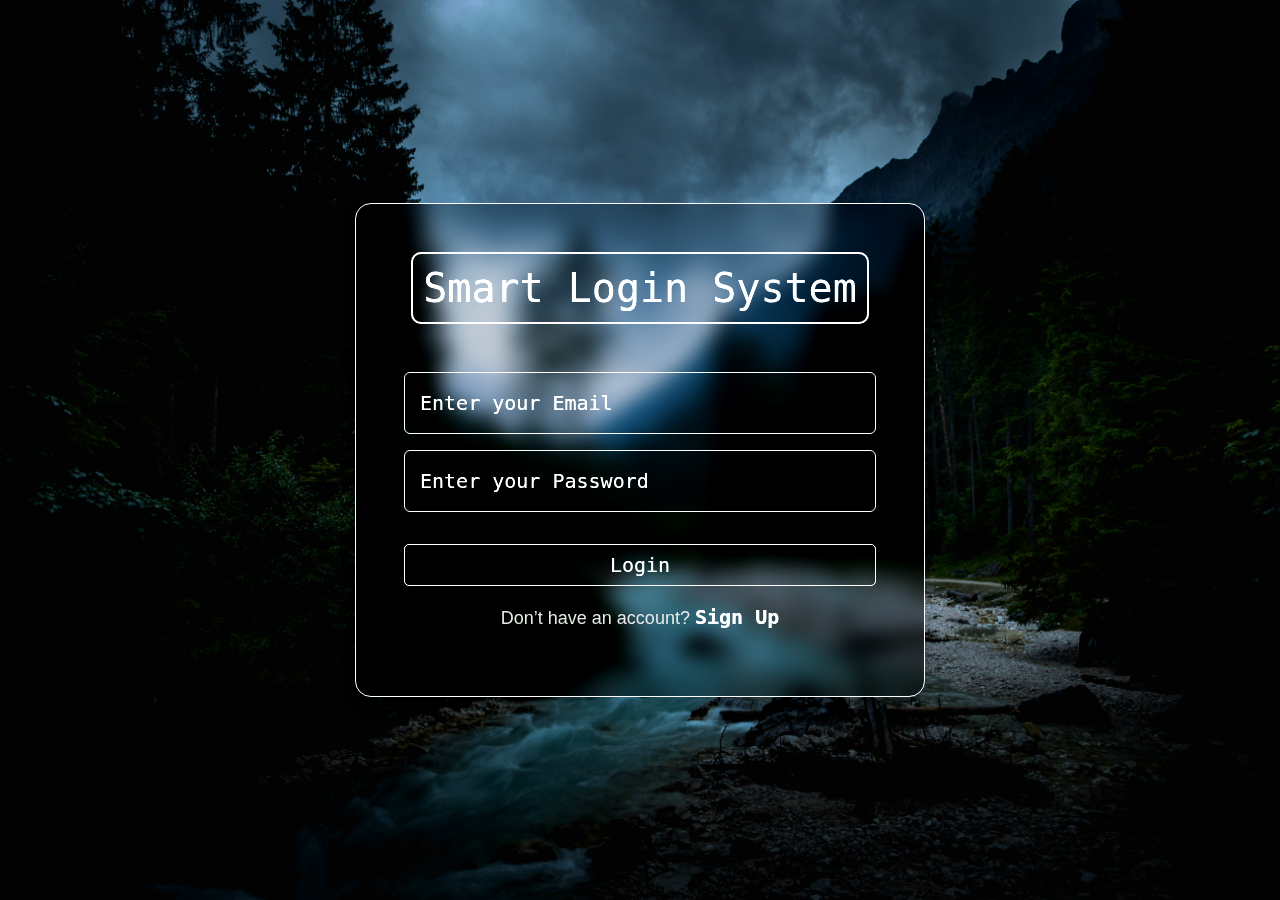
<file: index.html>
<html>

<head>

    <link rel="stylesheet" href="css/bootstrap.min.css">
    <link rel="stylesheet" href="css/style.css">
    <link rel="stylesheet" href="css/all.min.css">
    <title>Login</title>
</head>

<body>

    <div class="back1 d-flex justify-content-center align-items-center">
        <div class="container">

            <div class="row">
                <div class="bg col-sm-6 offset-3 border shadow p-5 rounded-4">
                    <div class="content">
                        <h1 class="mb-5 text-center">Smart Login System</h1>
                        <input class="input-group input-group-text my-3 text-start" id="loginEmail" type="text"
                            placeholder="Enter your Email">
                        <input class="input-group input-group-text my-3 text-start" id="loginPassword" type="text"
                            placeholder="Enter your Password">
                        <button id="login" class=" w-100 text-center my-3">Login</button>
                        <p class="text-center">Don’t have an account? <a href="signup.html">Sign Up</a></p>
                    </div>
                </div>
            </div>

        </div>
    </div>







    <script src="js/java.js"></script>
    <script src="js/bootstrap.bundle.min.js"></script>
</body>

</html>
</file>
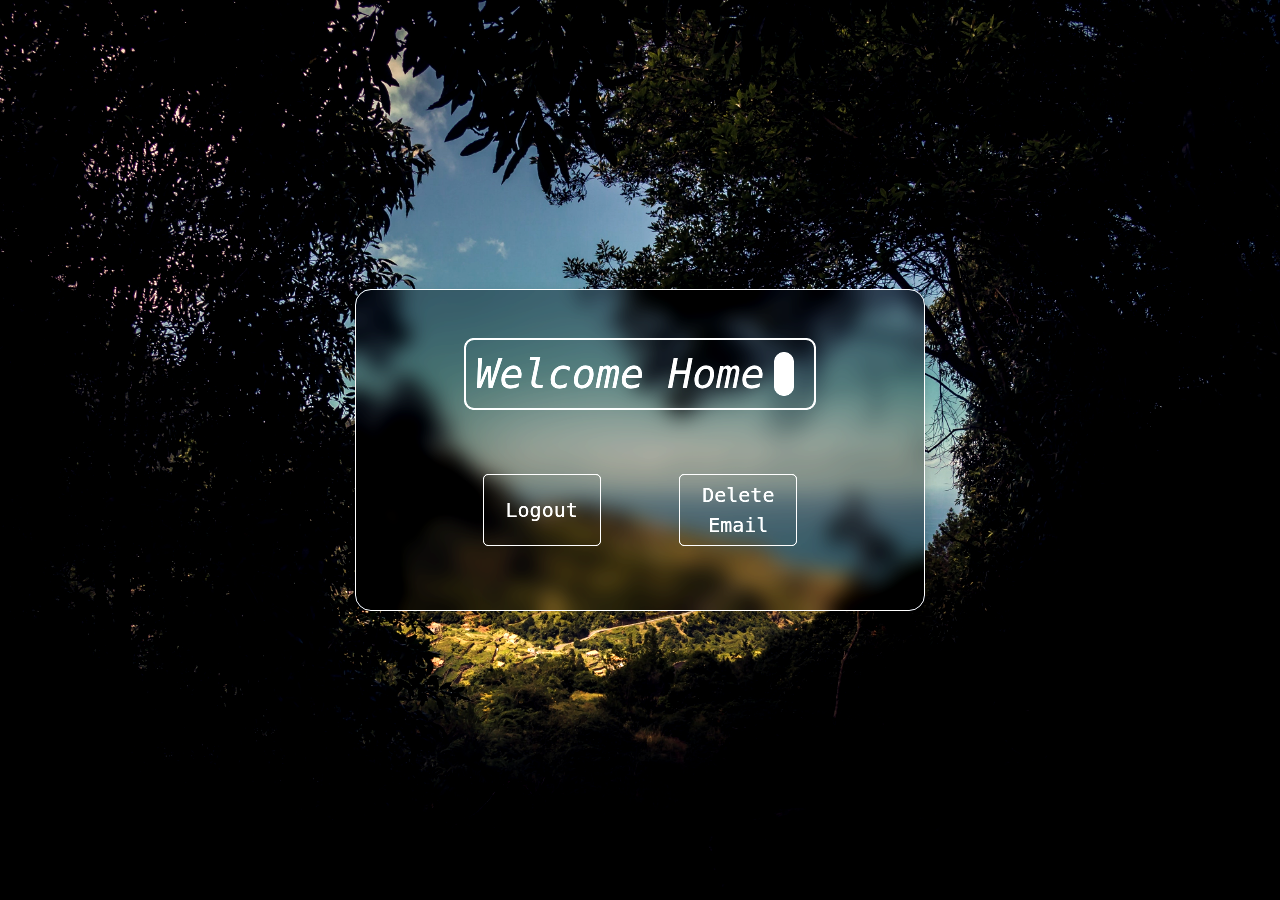
<file: home.html>
<html>

<head>

    <link rel="stylesheet" href="css/bootstrap.min.css">
    <link rel="stylesheet" href="css/style.css">
    <link rel="stylesheet" href="css/all.min.css">
    <title>Login</title>

</head>

<body>

    <div class="back3 d-flex justify-content-center align-items-center">
        <div class="container">

            <div class="row">
                <div class="col-sm-6 offset-3 border bg shadow p-5 rounded-4">
                    <div class="content">
                        <h1 class="mb-5 text-center"><i>Welcome Home<span class="user" id="username"></span></i>
                        </h1>
                        <div class="d-flex justify-content-evenly">
                            <button id="logout" class=" w-25 text-center my-3">Logout</button>
                            <button id="deleteEmail" class=" w-25 text-center my-3">Delete Email</button>
                        </div>


                    </div>
                </div>
            </div>

        </div>
    </div>







    <script src="js/java.js"></script>
    <script src="js/bootstrap.bundle.min.js"></script>
</body>

</html>
</file>
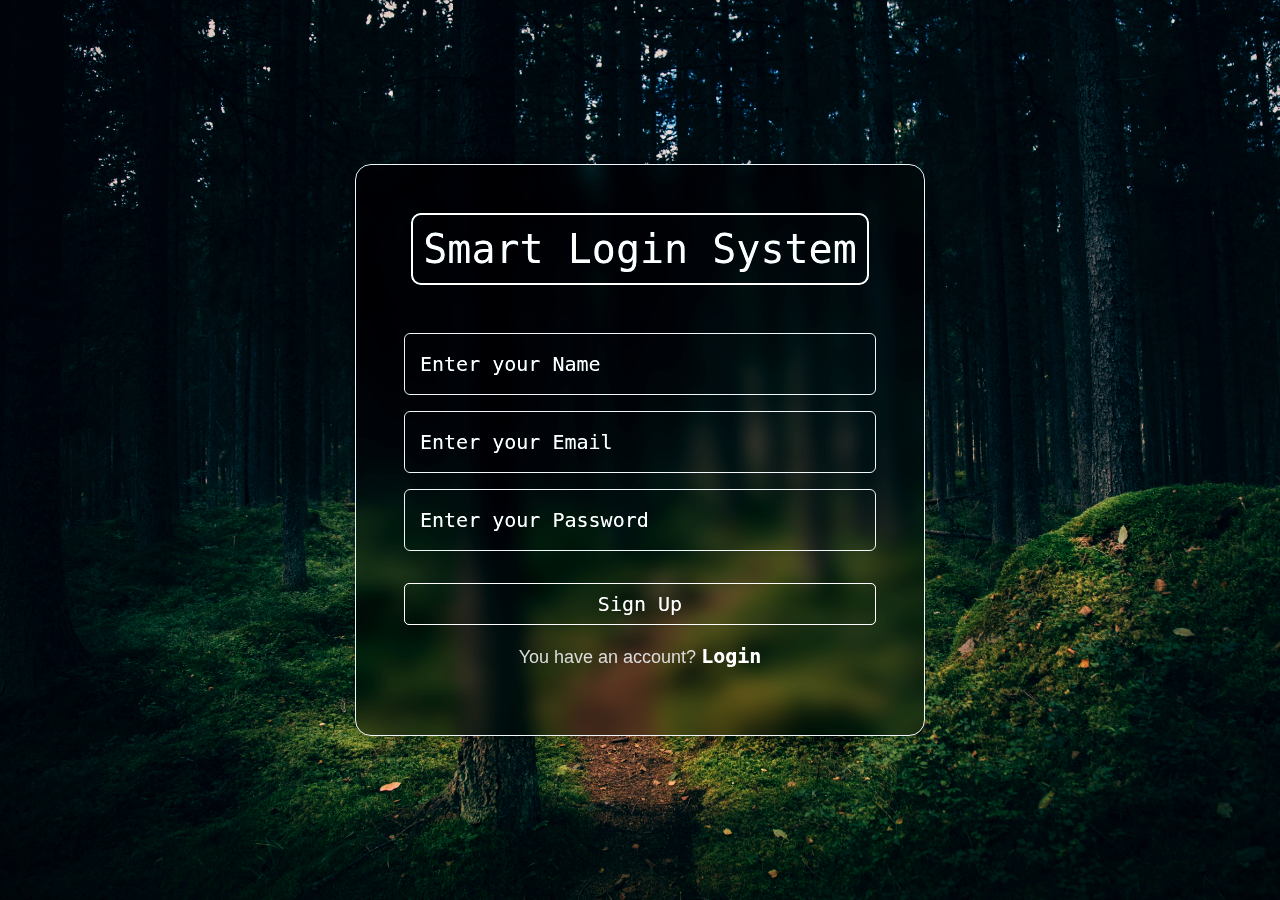
<file: signup.html>
<html>

<head>

    <link rel="stylesheet" href="css/bootstrap.min.css">
    <link rel="stylesheet" href="css/style.css">
    <link rel="stylesheet" href="css/all.min.css">
    <title>Login</title>

</head>

<body>

    <div class="back2 d-flex justify-content-center align-items-center">
        <div class="container">

            <div class="row">
                <div class="col-sm-6 offset-3 border bg shadow p-5 rounded-4">
                    <div class="content">
                        <h1 class="mb-5 text-center">Smart Login System</h1>
                        <input class="input-group input-group-text my-3 text-start" id="signName" type="text"
                            placeholder="Enter your Name">
                        <input class="input-group input-group-text my-3 text-start" id="signEmail" type="text"
                            placeholder="Enter your Email">
                        <input class="input-group input-group-text my-3 text-start" id="signPassword" type="text"
                            placeholder="Enter your Password">
                        <button id="signup" class=" w-100 text-center my-3">Sign Up</button>
                        <p class="text-center">You have an account? <a href="index.html">Login</a></p>
                    </div>
                </div>
            </div>

        </div>
    </div>







    <script src="js/java.js"></script>
    <script src="js/bootstrap.bundle.min.js"></script>
</body>

</html>
</file>
<file: css/style.css>
* {
    margin: 0;
    padding: 0;
    box-sizing: border-box;
}

.back1{
    /* background-image: linear-gradient(to bottom right, black, white); */
    background-image: url(../karsten-wurth-7BjhtdogU3A-unsplash.jpg);
    filter: contrast(1.4);
    height: 100vh;
    background-position: center;
    background-size:cover ;
}
.back2{
    background-image: url(../geranimo-a2zdgkDzFo8-unsplash.jpg);
    filter: contrast(1.2);
    height: 100vh;
    background-position: center;
    background-size:cover ;
}
.back3{
    background-image: url(../alexandre-dinaut-YQQHHhKoJ78-unsplash.jpg);
    filter: contrast(1.4);
    height: 100vh;
    background-position: center;
    background-size:cover ;
}
.bg {
    background-color: rgba(0, 0, 0, 0.261);
    backdrop-filter: blur(10px);
}

.content h1 {
    margin: auto;
    width: fit-content;
    font-family: monospace;
    font-weight: 500;
    color: rgb(255, 255, 255);
    transition: all 0.5s;
    padding: 10px;
    border: 2px solid;
    border-radius: 10px;
}

.content h1:hover {
    border: 2px solid;
    font-size: 3.125rem;

}

.content input {
    margin: 1.25rem 0;
    background-color: transparent;
    padding: .9375rem;
    font-family: monospace;
    font-size: 1.25rem;
    color: rgb(255, 255, 255);
}

::placeholder {
    color: rgb(255, 255, 255);
    font-family: monospace;
    font-size: 1.25rem;
}

.content button {
    background-color: transparent;
    color: rgb(255, 255, 255);
    border: 1px solid;
    border-radius: 5px;
    font-size: 1.25rem;
    padding: 5px;
    font-family: monospace;
    transition: all 0.3s;
}

.content button:hover {
    color: white;
    font-size: 1.5rem;
    
}

.content p {
    font-size: 18px;
    font-family: 'Trebuchet MS', 'Lucida Sans Unicode', 'Lucida Grande', 'Lucida Sans', Arial, sans-serif;
    color: rgb(204, 204, 204);
    font-weight: 500;
}

.content a {
    font-size: 20px;
    font-family: monospace;
    color: black;
    font-weight: 900;
    text-decoration: none;
    transition: all 0.3s;
    color: #ffffff;
}

.content a:hover {
    font-size: 22px;
}

.content .user {
    color: #000000;
    background-color: #ffffff;
    border-radius: 10px;
    font-family: Verdana, Geneva, Tahoma, sans-serif;
    font-weight: 500;
    font-style: normal;
    padding: 0 0.625rem;
    margin:0 0.625rem ;

}
</file>
